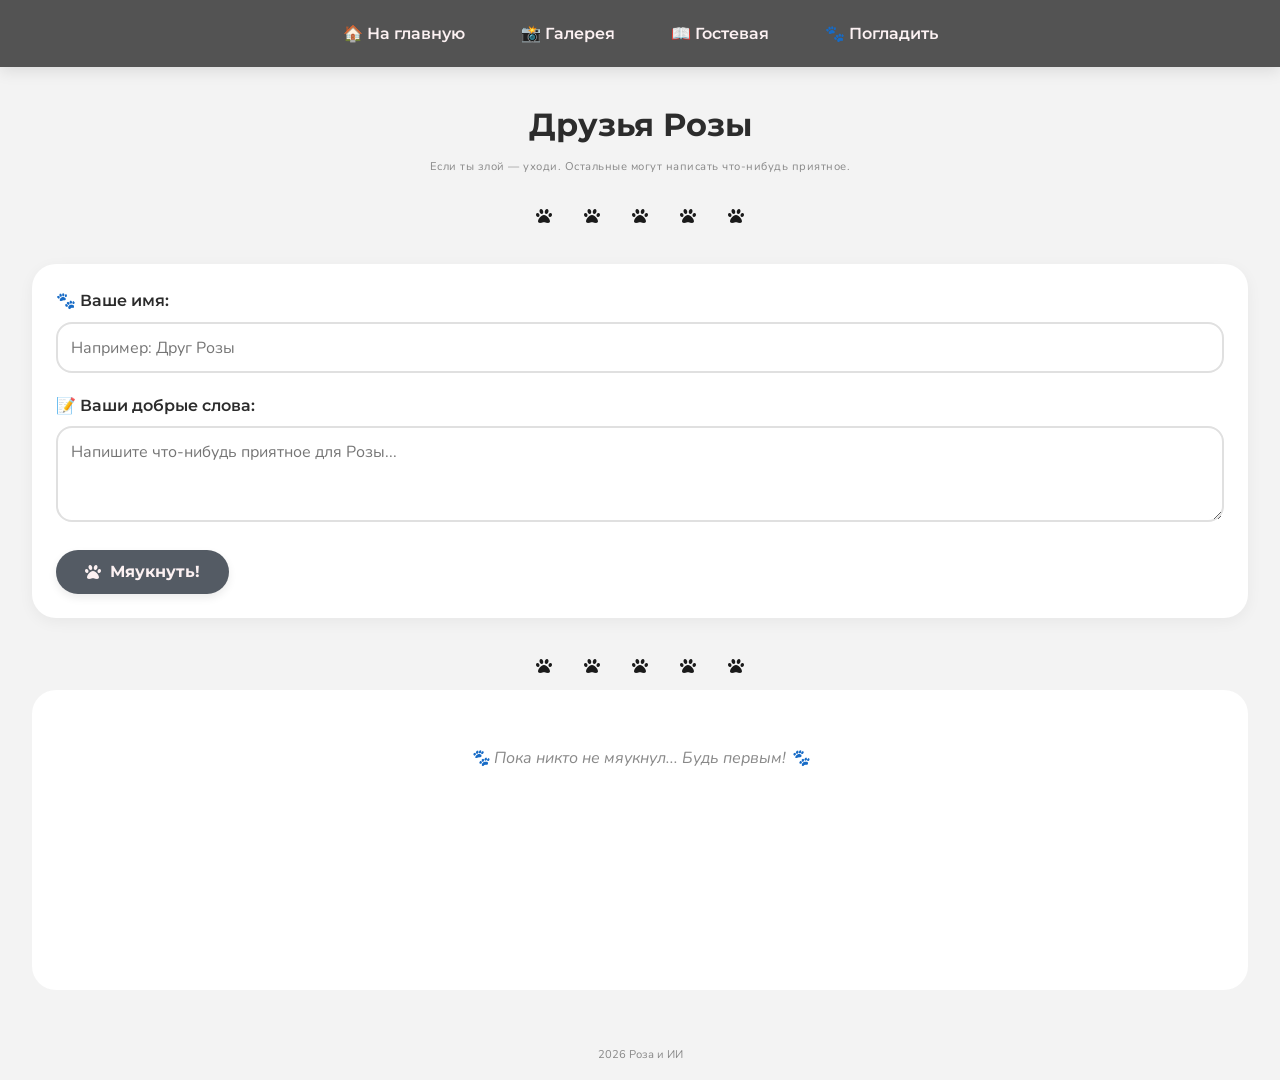
<file: guestbook.html>
<!DOCTYPE html>
<html lang="ru">
<head>
    <meta charset="UTF-8">
    <meta name="viewport" content="width=device-width, initial-scale=1.0, user-scalable=yes">
    <title>Друзья Розы — Гостевая книга</title>
    <link href="https://fonts.googleapis.com/css2?family=Montserrat:wght@400;600;700;800&family=Nunito:wght@300;400;500;600;700&display=swap" rel="stylesheet">
    <link rel="stylesheet" href="https://cdnjs.cloudflare.com/ajax/libs/font-awesome/6.0.0-beta3/css/all.min.css">
    <link rel="stylesheet" href="css/style.css">
    <style>
        /* Дополнительные стили для гостевой книги */
        .guestbook-section {
            background: #F3F3F3;
            padding: 1.5rem 2rem;
        }

        .form-area {
            background: #FFFFFF;
            border-radius: 1.5rem;
            padding: 1.5rem;
            margin-bottom: 1.5rem;
            box-shadow: 0 4px 15px rgba(0,0,0,0.05);
        }

        .form-group {
            margin-bottom: 1.2rem;
        }

        .form-group label {
            display: block;
            font-family: 'Montserrat', sans-serif;
            font-weight: 600;
            color: #2c2c2c;
            margin-bottom: 0.5rem;
        }

        .form-group input,
        .form-group textarea {
            width: 100%;
            padding: 0.8rem;
            border: 2px solid #e0e0e0;
            border-radius: 1rem;
            font-family: 'Nunito', sans-serif;
            font-size: 1rem;
            transition: 0.2s;
            resize: vertical;
        }

        .form-group input:focus,
        .form-group textarea:focus {
            outline: none;
            border-color: #545B64;
            box-shadow: 0 0 0 3px rgba(84, 91, 100, 0.1);
        }

        .submit-btn {
            background: #545B64;
            color: #FCF1F2;
            padding: 0.8rem 1.8rem;
            border-radius: 60px;
            border: none;
            font-family: 'Montserrat', sans-serif;
            font-weight: 700;
            font-size: 1rem;
            cursor: pointer;
            transition: 0.2s;
            display: inline-flex;
            align-items: center;
            gap: 0.6rem;
        }

        .submit-btn:hover {
            background: linear-gradient(145deg, #b0b0b0, #8a8a8a);
            color: #2c2c2c;
            transform: translateY(-2px);
        }

        .submit-btn:active {
            transform: scale(0.97);
        }

        /* Журнал записей */
        .entries-log {
            background: #FFFFFF;
            border-radius: 1.5rem;
            padding: 1.5rem;
            min-height: 300px;
        }

        .entry-item {
            background: #F9F9F9;
            border-radius: 1rem;
            padding: 1rem;
            margin-bottom: 1rem;
            border-left: 4px solid #545B64;
            transition: 0.2s;
        }

        .entry-item:hover {
            transform: translateX(5px);
            background: #F5F5F5;
        }

        .entry-header {
            display: flex;
            gap: 1rem;
            flex-wrap: wrap;
            margin-bottom: 0.5rem;
            font-size: 0.85rem;
            color: #888;
            border-bottom: 1px dashed #e0e0e0;
            padding-bottom: 0.3rem;
        }

        .entry-date {
            font-family: 'Nunito', sans-serif;
        }

        .entry-name {
            font-family: 'Montserrat', sans-serif;
            font-weight: 600;
            color: #545B64;
        }

        .entry-message {
            font-family: 'Nunito', sans-serif;
            font-size: 1rem;
            color: #2c2c2c;
            line-height: 1.5;
            word-wrap: break-word;
            white-space: pre-wrap;
        }

        .empty-log {
            text-align: center;
            color: #888;
            padding: 2rem;
            font-style: italic;
        }

        .paw-divider-custom {
            display: flex;
            justify-content: center;
            gap: 2rem;
            padding: 1rem 0;
            background: #F3F3F3;
        }

        @media (max-width: 768px) {
            .guestbook-section {
                padding: 1rem;
            }
            .form-area, .entries-log {
                padding: 1rem;
            }
            .entry-header {
                flex-direction: column;
                gap: 0.3rem;
            }
        }
    </style>
</head>
<body>

<!-- Липкая панель навигации -->
<div class="sticky-nav">
    <a href="index.html" class="nav-link" style="text-decoration: none;">🏠 На главную</a>
    <a href="gallery.html" class="nav-link" style="text-decoration: none;">📸 Галерея</a>
    <a href="guestbook.html" class="nav-link" style="text-decoration: none;">📖 Гостевая</a>
    <a href="pet.html" class="nav-link" style="text-decoration: none;">🐾 Погладить</a>
</div>


    <!-- Заголовок страницы -->
    <div class="page-header">
        <h1 class="page-title">Друзья Розы</h1>
        <div class="page-subtitle">Если ты злой — уходи. Остальные могут написать что-нибудь приятное.</div>
    </div>

    <!-- Разделитель из лапок -->
    <div class="paw-divider-custom">
        <i class="fas fa-paw paw-icon"></i>
        <i class="fas fa-paw paw-icon"></i>
        <i class="fas fa-paw paw-icon"></i>
        <i class="fas fa-paw paw-icon"></i>
        <i class="fas fa-paw paw-icon"></i>
    </div>

    <!-- Основной блок гостевой книги -->
    <div class="guestbook-section">
        <!-- Форма добавления записи -->
        <div class="form-area">
            <div class="form-group">
                <label for="guestName">🐾 Ваше имя:</label>
                <input type="text" id="guestName" placeholder="Например: Друг Розы" maxlength="50">
            </div>
            <div class="form-group">
                <label for="guestMessage">📝 Ваши добрые слова:</label>
                <textarea id="guestMessage" rows="3" placeholder="Напишите что-нибудь приятное для Розы..." maxlength="500"></textarea>
            </div>
            <button class="submit-btn" id="submitEntry">
                <i class="fas fa-paw"></i> Мяукнуть!
            </button>
        </div>

        <!-- Разделитель -->
        <div class="paw-divider-custom">
            <i class="fas fa-paw paw-icon"></i>
            <i class="fas fa-paw paw-icon"></i>
            <i class="fas fa-paw paw-icon"></i>
            <i class="fas fa-paw paw-icon"></i>
            <i class="fas fa-paw paw-icon"></i>
        </div>

        <!-- Журнал записей -->
        <div class="entries-log" id="entriesLog">
            <div class="empty-log">🐾 Пока никто не мяукнул... Будь первым! 🐾</div>
        </div>
    </div>

    <!-- Подвал -->
    <div class="footer-signature">
        2026 Роза и ИИ
    </div>
</div>

<script>
    // Ключ для хранения записей в localStorage
    const STORAGE_KEY = 'roza_guestbook_entries';

    // Функция для получения текущей даты в формате ДД.ММ.ГГГГ ЧЧ:ММ
    function getCurrentDate() {
        const now = new Date();
        const day = String(now.getDate()).padStart(2, '0');
        const month = String(now.getMonth() + 1).padStart(2, '0');
        const year = now.getFullYear();
        const hours = String(now.getHours()).padStart(2, '0');
        const minutes = String(now.getMinutes()).padStart(2, '0');
        return `${day}.${month}.${year} ${hours}:${minutes}`;
    }

    // Загрузка записей из localStorage
    function loadEntries() {
        const stored = localStorage.getItem(STORAGE_KEY);
        if (stored) {
            return JSON.parse(stored);
        }
        return [];
    }

    // Сохранение записей в localStorage
    function saveEntries(entries) {
        localStorage.setItem(STORAGE_KEY, JSON.stringify(entries));
    }

    // Отображение записей на странице
    function renderEntries() {
        const entries = loadEntries();
        const logContainer = document.getElementById('entriesLog');
        
        if (!logContainer) return;
        
        if (entries.length === 0) {
            logContainer.innerHTML = '<div class="empty-log">🐾 Пока никто не мяукнул... Будь первым! 🐾</div>';
            return;
        }
        
        // Сортируем от новых к старым
        const sorted = [...entries].reverse();
        
        logContainer.innerHTML = '';
        sorted.forEach(entry => {
            const entryDiv = document.createElement('div');
            entryDiv.className = 'entry-item';
            
            entryDiv.innerHTML = `
                <div class="entry-header">
                    <span class="entry-date"><i class="far fa-calendar-alt"></i> ${entry.date}</span>
                    <span class="entry-name"><i class="fas fa-user"></i> ${escapeHtml(entry.name)}</span>
                </div>
                <div class="entry-message">
                    ${escapeHtml(entry.message)}
                </div>
            `;
            
            logContainer.appendChild(entryDiv);
        });
    }
    
    // Простая защита от XSS (экранирование HTML)
    function escapeHtml(text) {
        const div = document.createElement('div');
        div.textContent = text;
        return div.innerHTML;
    }

    // Добавление новой записи
    function addEntry(name, message) {
        if (!name.trim()) {
            showNotification('🐾 Напиши своё имя, чтобы Роза знала, кто её хвалит!');
            return false;
        }
        
        if (!message.trim()) {
            showNotification('📝 Не забудь написать добрые слова!');
            return false;
        }
        
        if (name.length > 50) {
            showNotification('Имя слишком длинное (максимум 50 символов)');
            return false;
        }
        
        if (message.length > 500) {
            showNotification('Сообщение слишком длинное (максимум 500 символов)');
            return false;
        }
        
        const entries = loadEntries();
        const newEntry = {
            id: Date.now(),
            name: name.trim(),
            message: message.trim(),
            date: getCurrentDate()
        };
        
        entries.push(newEntry);
        saveEntries(entries);
        renderEntries();
        
        // Очищаем поля
        document.getElementById('guestName').value = '';
        document.getElementById('guestMessage').value = '';
        
        showNotification('Мяу! Спасибо, твои добрые слова сохранены 🐾');
        return true;
    }

    // Инициализация обработчиков
    function initGuestbook() {
        renderEntries();
        
        const submitBtn = document.getElementById('submitEntry');
        if (submitBtn) {
            submitBtn.addEventListener('click', () => {
                const name = document.getElementById('guestName').value;
                const message = document.getElementById('guestMessage').value;
                addEntry(name, message);
            });
        }
        
        // Отправка по Enter в текстовом поле (но не в textarea)
        const nameInput = document.getElementById('guestName');
        if (nameInput) {
            nameInput.addEventListener('keypress', (e) => {
                if (e.key === 'Enter') {
                    e.preventDefault();
                    document.getElementById('submitEntry').click();
                }
            });
        }
    }
    
    // Запускаем инициализацию после загрузки страницы
    document.addEventListener('DOMContentLoaded', initGuestbook);
</script>

</body>
</html>
</file>
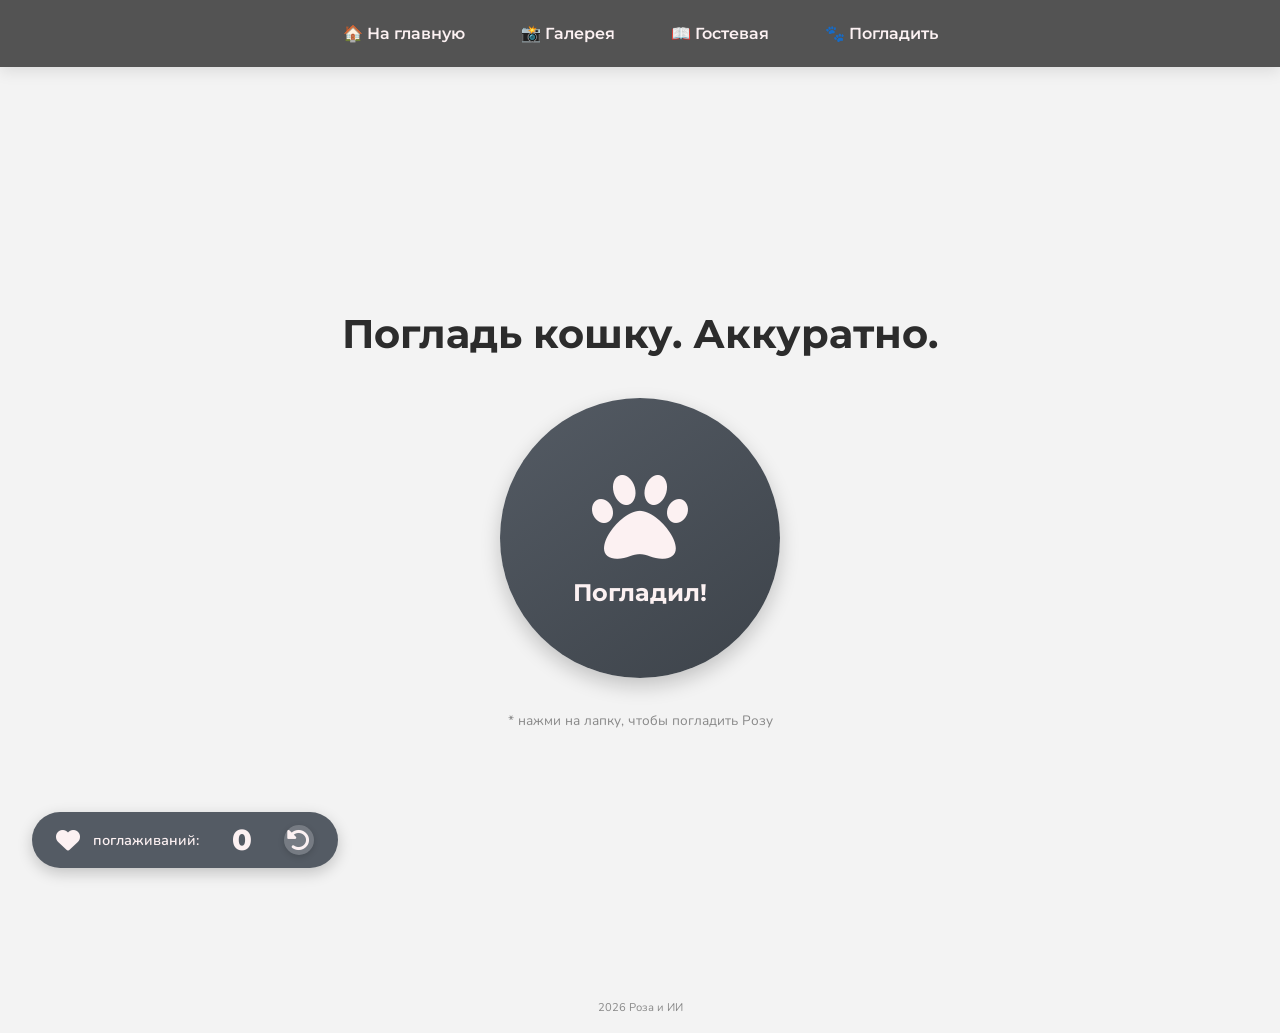
<file: pet.html>
<!DOCTYPE html>
<html lang="ru">
<head>
    <meta charset="UTF-8">
    <meta name="viewport" content="width=device-width, initial-scale=1.0, user-scalable=yes">
    <title>Погладь кошку — Роза</title>
    <link href="https://fonts.googleapis.com/css2?family=Montserrat:wght@400;600;700;800&family=Nunito:wght@300;400;500;600;700&display=swap" rel="stylesheet">
    <link rel="stylesheet" href="https://cdnjs.cloudflare.com/ajax/libs/font-awesome/6.0.0-beta3/css/all.min.css">
    <link rel="stylesheet" href="css/style.css">
    <style>
        /* Стили для липкой шапки */
        .sticky-nav {
            position: sticky;
            top: 0;
            z-index: 1000;
            background: rgba(74, 74, 74, 0.95);
            backdrop-filter: blur(10px);
            padding: 0.8rem 2rem;
            display: flex;
            justify-content: center;
            flex-wrap: wrap;
            gap: 1.5rem;
            box-shadow: 0 4px 15px rgba(0,0,0,0.1);
        }

        .nav-link {
            background: none;
            border: none;
            color: #FCF1F2;
            font-family: 'Montserrat', sans-serif;
            font-weight: 600;
            font-size: 1rem;
            cursor: pointer;
            padding: 0.5rem 1rem;
            border-radius: 2rem;
            transition: 0.2s;
            display: inline-flex;
            align-items: center;
            gap: 0.5rem;
            text-decoration: none;
        }

        .nav-link:hover {
            background: rgba(255,255,255,0.2);
            transform: translateY(-2px);
        }

        .nav-link:active {
            transform: translateY(0);
        }

        .container {
            max-width: 1200px;
            margin: 0 auto;
            background: transparent;
            flex: 1;
            display: flex;
            flex-direction: column;
            justify-content: center;
            min-height: 100vh;
        }

        .pet-section {
            background: #F3F3F3;
            padding: 2rem;
            text-align: center;
            flex: 1;
            display: flex;
            flex-direction: column;
            justify-content: center;
            align-items: center;
        }

        .pet-title {
            font-family: 'Montserrat', sans-serif;
            font-size: 2.5rem;
            font-weight: 700;
            color: #2c2c2c;
            margin-bottom: 2rem;
        }

        .paw-btn {
            background: linear-gradient(145deg, #545B64, #3d434a);
            width: 280px;
            height: 280px;
            border-radius: 50%;
            display: flex;
            flex-direction: column;
            align-items: center;
            justify-content: center;
            gap: 0.8rem;
            border: none;
            cursor: pointer;
            transition: all 0.2s ease;
            box-shadow: 0 8px 20px rgba(0, 0, 0, 0.2);
            margin-bottom: 2rem;
            -webkit-tap-highlight-color: transparent;
            outline: none;
            user-select: none;
        }

        .paw-btn i {
            font-size: 6rem;
            color: #FCF1F2;
        }

        .paw-btn span {
            font-family: 'Montserrat', sans-serif;
            font-size: 1.5rem;
            font-weight: 700;
            color: #FCF1F2;
        }

        .paw-btn:hover {
            transform: scale(1.05);
            box-shadow: 0 12px 28px rgba(0, 0, 0, 0.25);
            background: linear-gradient(145deg, #6a7480, #4a525c);
        }

        .paw-btn:active {
            transform: scale(0.97);
            box-shadow: 0 4px 10px rgba(0, 0, 0, 0.15);
            transition: 0.05s;
        }

        .counter-wrapper {
            position: fixed;
            bottom: 2rem;
            left: 2rem;
            background: #545B64;
            padding: 0.8rem 1.5rem;
            border-radius: 3rem;
            display: flex;
            align-items: center;
            gap: 0.8rem;
            box-shadow: 0 5px 15px rgba(0,0,0,0.2);
            z-index: 100;
        }

        .counter-wrapper i {
            font-size: 1.5rem;
            color: #FCF1F2;
        }

        .counter-label {
            font-family: 'Nunito', sans-serif;
            font-weight: 600;
            color: #FCF1F2;
            font-size: 0.9rem;
        }

        .counter-value {
            font-family: 'Montserrat', sans-serif;
            font-size: 1.8rem;
            font-weight: 800;
            color: #FCF1F2;
            line-height: 1;
            min-width: 60px;
            text-align: center;
        }

        .reset-btn {
            background: rgba(255,255,255,0.2);
            border: none;
            color: #FCF1F2;
            width: 30px;
            height: 30px;
            border-radius: 50%;
            cursor: pointer;
            font-size: 0.8rem;
            transition: 0.2s;
            display: inline-flex;
            align-items: center;
            justify-content: center;
            box-shadow: 0 2px 6px rgba(0, 0, 0, 0.15);
        }

        .reset-btn:hover {
            background: rgba(255,255,255,0.4);
            transform: scale(1.05);
            box-shadow: 0 4px 10px rgba(0, 0, 0, 0.2);
        }

        .reset-btn:active {
            transform: scale(0.95);
            box-shadow: 0 1px 3px rgba(0, 0, 0, 0.1);
        }

        /* Баннер-уведомление (тост) */
        .toast-notification {
            position: fixed;
            bottom: 30px;
            left: 50%;
            transform: translateX(-50%) translateY(100px);
            background: rgba(84, 91, 100, 0.85);
            backdrop-filter: blur(8px);
            color: #FCF1F2;
            padding: 0.8rem 1.5rem;
            border-radius: 3rem;
            font-family: 'Nunito', sans-serif;
            font-weight: 600;
            font-size: 1rem;
            z-index: 2000;
            text-align: center;
            white-space: nowrap;
            box-shadow: 0 5px 20px rgba(0,0,0,0.2);
            transition: transform 0.2s ease-out;
            pointer-events: none;
        }

        .toast-notification.show {
            transform: translateX(-50%) translateY(0);
        }

        @keyframes pawPulse {
            0% { transform: scale(1); }
            50% { transform: scale(1.1); }
            100% { transform: scale(1); }
        }
        .paw-btn:active i {
            animation: pawPulse 0.15s ease-out;
        }

        .footer-signature {
            text-align: center;
            font-family: 'Nunito', sans-serif;
            font-size: 0.7rem;
            color: #888;
            margin-top: 1rem;
            padding: 1rem;
            background: #F3F3F3;
        }

        @media (max-width: 768px) {
            .sticky-nav {
                padding: 0.5rem 1rem;
                gap: 0.8rem;
                overflow-x: auto;
                justify-content: flex-start;
                flex-wrap: nowrap;
            }
            .nav-link {
                font-size: 0.85rem;
                padding: 0.4rem 0.8rem;
                white-space: nowrap;
            }
            .pet-title {
                font-size: 1.8rem;
            }
            .paw-btn {
                width: 200px;
                height: 200px;
            }
            .paw-btn i {
                font-size: 4rem;
            }
            .paw-btn span {
                font-size: 1.2rem;
            }
            .counter-wrapper {
                bottom: 1rem;
                left: 1rem;
                padding: 0.5rem 1rem;
            }
            .counter-value {
                font-size: 1.4rem;
                min-width: 45px;
            }
            .counter-label {
                font-size: 0.75rem;
            }
            .toast-notification {
                font-size: 0.85rem;
                padding: 0.6rem 1.2rem;
                white-space: nowrap;
            }
        }

        @media (max-width: 480px) {
            .toast-notification {
                white-space: normal;
                max-width: 85%;
                text-align: center;
                line-height: 1.4;
                border-radius: 1.5rem;
            }
        }
    </style>
</head>
<body>

<!-- Липкая панель навигации -->
<div class="sticky-nav">
    <a href="index.html" class="nav-link">🏠 На главную</a>
    <a href="gallery.html" class="nav-link">📸 Галерея</a>
    <a href="guestbook.html" class="nav-link">📖 Гостевая</a>
    <a href="pet.html" class="nav-link">🐾 Погладить</a>
</div>

<div class="container">
    <div class="pet-section">
        <h1 class="pet-title">Погладь кошку. Аккуратно.</h1>
        
        <button class="paw-btn" id="petButton">
            <i class="fas fa-paw"></i>
            <span>Погладил!</span>
        </button>
        
        <p style="color: #888; font-size: 0.85rem;">* нажми на лапку, чтобы погладить Розу</p>
    </div>

    <div class="counter-wrapper">
        <i class="fas fa-heart"></i>
        <span class="counter-label">поглаживаний:</span>
        <span class="counter-value" id="petCounter">0</span>
        <button class="reset-btn" id="resetCounter" title="Сбросить счётчик">
            <i class="fas fa-undo-alt"></i>
        </button>
    </div>
</div>

<div class="footer-signature">
    2026 Роза и ИИ
</div>

<script>
    const STORAGE_KEY = 'roza_pet_counter';
    
    let petCount = localStorage.getItem(STORAGE_KEY);
    if (petCount === null) {
        petCount = 0;
    } else {
        petCount = parseInt(petCount);
    }
    
    const counterElement = document.getElementById('petCounter');
    const petButton = document.getElementById('petButton');
    const resetButton = document.getElementById('resetCounter');
    
    function updateCounterDisplay() {
        counterElement.textContent = petCount;
        localStorage.setItem(STORAGE_KEY, petCount);
    }
    
    function showToast(message) {
        const existingToast = document.querySelector('.toast-notification');
        if (existingToast) {
            existingToast.remove();
        }
        
        const toast = document.createElement('div');
        toast.className = 'toast-notification';
        toast.textContent = message;
        document.body.appendChild(toast);
        
        setTimeout(() => {
            toast.classList.add('show');
        }, 10);
        
        setTimeout(() => {
            toast.classList.remove('show');
            setTimeout(() => {
                if (toast.parentNode) toast.remove();
            }, 200);
        }, 1000);
    }
    
    function addPet() {
        petCount++;
        updateCounterDisplay();
        
        if (petCount === 1) {
            showToast('Мур!');
        } else if (petCount === 5) {
            showToast('Пять поглаживаний - это уже неплохо');
        } else if (petCount === 10) {
            showToast('10 раз! Я начинаю привыкать к этому');
        } else if (petCount === 20) {
            showToast('20! Давай ещё');
        } else if (petCount === 50) {
            showToast('Да, мне это тоже приятно (:');
        } else if (petCount % 10 === 0) {
            showToast(`Уже ${petCount} раз! Мур-мур 🐾`);
        } else {
            const messages = [
                'Муррр ',
                'Ещё! Ещё! 🐾',
                'Приятно, когда гладят ^^',
                'Продолжай.',
                'Спасибо, друг! ',
                '*мурлычет*',
                '🐾',
                'Не забудь помыть руки потом'
            ];
            const randomIndex = Math.floor(Math.random() * messages.length);
            showToast(messages[randomIndex]);
        }
    }
    
    function resetCounter() {
        if (confirm('Точно сбросить все поглаживания? Роза будет грустить 😿')) {
            petCount = 0;
            updateCounterDisplay();
            showToast('Счётчик сброшен... Познакомимся заново?');
        }
    }
    
    petButton.addEventListener('click', addPet);
    resetButton.addEventListener('click', resetCounter);
    updateCounterDisplay();
    
    console.log('Роза готова к поглаживаниям! 🐱');
</script>

</body>
</html>
</file>
<file: css/style.css>
/* Липкая шапка с навигацией */
.sticky-nav {
    position: sticky;
    top: 0;
    z-index: 1000;
    background: rgba(74, 74, 74, 0.95);
    backdrop-filter: blur(10px);
    padding: 0.8rem 2rem;
    display: flex;
    justify-content: center;
    flex-wrap: wrap;
    gap: 1.5rem;
    box-shadow: 0 4px 15px rgba(0,0,0,0.1);
    transition: all 0.3s ease;
}

.nav-link {
    background: none;
    border: none;
    color: #FCF1F2;
    font-family: 'Montserrat', sans-serif;
    font-weight: 600;
    font-size: 1rem;
    cursor: pointer;
    padding: 0.5rem 1rem;
    border-radius: 2rem;
    transition: 0.2s;
    display: inline-flex;
    align-items: center;
    gap: 0.5rem;
    text-decoration: none;
}

.nav-link:hover {
    background: rgba(255,255,255,0.2);
    transform: translateY(-2px);
}

.nav-link:active {
    transform: translateY(0);
}

html {
    scroll-behavior: smooth;
}

section, [id] {
    scroll-margin-top: 80px;
}

* {
    margin: 0;
    padding: 0;
    box-sizing: border-box;
}

body {
    font-family: 'Nunito', sans-serif;
    background-color: #F3F3F3;
    color: #1a1a1a;
    line-height: 1.6;
    padding: 0;
}

@media (hover: hover) and (pointer: fine) {
    body {
        cursor: url('../cursors/cursor.png') 12 5, auto;
    }
    body:active {
        cursor: url('../cursors/cursor_pushed.png') 12 5, auto;
    }
    a:hover, button:hover, .contact-btn:hover, .gallery-item:hover,
    .features-img:hover, .closing-img:hover, .photo-card:hover,
    .back-link:hover, [onclick]:hover {
        cursor: url('../cursors/cursor_active.png') 12 5, auto;
    }
}

.container {
    max-width: 1200px;
    margin: 0 auto;
    background: transparent;
    overflow: hidden;
}

.back-header {
    padding: 1rem 2rem;
    background: #4A4A4A;
}

.back-link {
    display: inline-flex;
    align-items: center;
    gap: 0.5rem;
    color: #FCF1F2;
    text-decoration: none;
    font-family: 'Montserrat', sans-serif;
    font-weight: 600;
    transition: 0.2s;
    padding: 0.5rem 1rem;
    border-radius: 2rem;
    background: rgba(255,255,255,0.1);
}

.back-link:hover {
    background: rgba(255,255,255,0.2);
    transform: translateX(-3px);
}

.back-link:active {
    transform: scale(0.97);
}

.page-header {
    text-align: center;
    padding: 2rem 2rem 1rem 2rem;
    background: #F3F3F3;
}

.page-title {
    font-family: 'Montserrat', sans-serif;
    font-size: 2rem;
    font-weight: 700;
    color: #2c2c2c;
    margin-bottom: 0.5rem;
}

.page-subtitle {
    font-family: 'Nunito', sans-serif;
    font-size: 0.7rem;
    color: #888;
    letter-spacing: 0.5px;
}

.contact-buttons {
    display: flex;
    flex-wrap: wrap;
    gap: 1.2rem;
    margin: 1rem 0;
}

.contact-btn {
    background: #545B64;
    color: #FCF1F2;
    padding: 0.8rem 1.6rem;
    border-radius: 60px;
    font-weight: 700;
    display: inline-flex;
    align-items: center;
    gap: 0.6rem;
    transition: all 0.25s ease;
    font-family: 'Nunito', sans-serif;
    border: none;
    cursor: pointer;
    box-shadow: 0 2px 6px rgba(0,0,0,0.1);
    -webkit-tap-highlight-color: transparent;
}

.contact-btn:hover {
    background: linear-gradient(145deg, #b0b0b0, #8a8a8a);
    color: #2c2c2c;
    box-shadow: 0 4px 12px rgba(0,0,0,0.2);
    transform: translateY(-2px);
}

.contact-btn:active {
    transform: scale(0.97);
}

.modal {
    display: none;
    position: fixed;
    z-index: 2000;
    left: 0;
    top: 0;
    width: 100%;
    height: 100%;
    background-color: rgba(0,0,0,0.95);
    cursor: pointer;
}

.modal-content {
    position: relative;
    margin: auto;
    display: flex;
    align-items: center;
    justify-content: center;
    height: 100%;
    width: 100%;
    padding: 2rem;
}

.modal-img {
    max-width: 90%;
    max-height: 85vh;
    object-fit: contain;
    border-radius: 0.5rem;
    box-shadow: 0 0 30px rgba(0,0,0,0.5);
}

.close-modal {
    position: absolute;
    top: 20px;
    right: 35px;
    color: #FCF1F2;
    font-size: 40px;
    font-weight: bold;
    cursor: pointer;
    transition: 0.3s;
    z-index: 2001;
}

.close-modal:hover {
    color: #ccc;
    transform: scale(1.1);
}

#custom-notification {
    display: none;
    position: fixed;
    top: 50%;
    left: 50%;
    transform: translate(-50%, -50%);
    background: #545B64;
    color: #FCF1F2;
    padding: 1.5rem 2rem;
    border-radius: 1rem;
    box-shadow: 0 10px 30px rgba(0,0,0,0.3);
    z-index: 1000;
    font-family: 'Nunito', sans-serif;
    text-align: center;
    max-width: 300px;
}

#overlay {
    display: none;
    position: fixed;
    top: 0;
    left: 0;
    width: 100%;
    height: 100%;
    background: rgba(0,0,0,0.5);
    z-index: 999;
}

@media (max-width: 600px) {
    #custom-notification {
        width: 90%;
        max-width: 320px;
        max-height: 80vh;
        padding: 1.2rem;
        display: flex;
        flex-direction: column;
    }
    #notification-message {
        overflow-y: auto;
        max-height: 55vh;
        padding-right: 0.3rem;
        font-size: 0.9rem;
        line-height: 1.5;
        margin-bottom: 1rem;
    }
    #custom-notification button {
        margin-top: 0.5rem;
        flex-shrink: 0;
    }
    .close-modal {
        top: 10px;
        right: 20px;
        font-size: 30px;
    }
}

/* Адаптивность для телефонов — шапка в одну строку с прокруткой */
@media (max-width: 768px) {
    .sticky-nav {
        padding: 0.3rem 0.5rem;
        gap: 0.4rem;
        overflow-x: auto;           /* включает горизонтальную прокрутку */
        justify-content: flex-start; /* кнопки прижаты к левому краю */
        flex-wrap: nowrap;          /* запрещаем перенос на новую строку */
        -webkit-overflow-scrolling: touch; /* плавная прокрутка на iPhone */
    }
    
    .nav-link {
        font-size: 0.7rem;
        padding: 0.3rem 0.6rem;
        white-space: nowrap;        /* текст кнопки не переносится */
        flex-shrink: 0;             /* кнопки не сжимаются */
    }
}

button, a, .contact-btn, .gallery-item, .features-img, .closing-img,
.photo-card, .back-link, .submit-btn, .paw-btn, [onclick] {
    -webkit-tap-highlight-color: transparent !important;
    outline: none !important;
    user-select: none !important;
}

@media (max-width: 768px) {
    button:active, a:active, .contact-btn:active, .gallery-item:active,
    .features-img:active, .closing-img:active, .photo-card:active,
    .back-link:active, .submit-btn:active, .paw-btn:active {
        background-color: transparent !important;
        -webkit-tap-highlight-color: transparent !important;
    }
}

body::before {
    content: '';
    position: absolute;
    top: -9999px;
    left: -9999px;
    background-image: url('../cursors/cursor.png'), 
                      url('../cursors/cursor_active.png'),
                      url('../cursors/cursor_pushed.png');
    background-size: 1px 1px;
    pointer-events: none;
}

.footer-signature {
    text-align: center;
    font-family: 'Nunito', sans-serif;
    font-size: 0.7rem;
    color: #888;
    margin-top: 1rem;
    padding: 1rem;
    background: #F3F3F3;
}

button, .contact-btn, .submit-btn, .paw-btn, .back-link,
.gallery-item img, .features-img, .closing-img, .photo-card {
    box-shadow: 0 4px 8px rgba(0, 0, 0, 0.08);
    transition: box-shadow 0.2s ease, transform 0.2s ease;
}

button:hover, .contact-btn:hover, .submit-btn:hover, .paw-btn:hover,
.back-link:hover, .gallery-item:hover img, .features-img:hover,
.closing-img:hover, .photo-card:hover {
    box-shadow: 0 8px 16px rgba(0, 0, 0, 0.15);
}

button:active, .contact-btn:active, .submit-btn:active, .paw-btn:active,
.back-link:active {
    box-shadow: 0 2px 4px rgba(0, 0, 0, 0.1);
    transform: translateY(1px);
}

/* ========== АНИМАЦИЯ БЛОКОВ (СЛЕВА И СПРАВА) ========== */
.fade-in {
    opacity: 0;
    transition: opacity 0.6s cubic-bezier(0.2, 0.9, 0.4, 1.1), transform 0.6s cubic-bezier(0.2, 0.9, 0.4, 1.1);
}

.fade-left {
    transform: translateX(-40px);
}

.fade-right {
    transform: translateX(40px);
}

.fade-in.visible {
    opacity: 1;
    transform: translateX(0);
}

/* ========== КНОПКА НАВЕРХ ========== */
.go-top {
    position: fixed;
    bottom: 20px;
    right: 20px;
    background: #545B64;
    color: #FCF1F2;
    border: none;
    border-radius: 40px;
    padding: 0.6rem 1.2rem;
    cursor: pointer;
    z-index: 1000;
    font-family: 'Montserrat', sans-serif;
    font-weight: 600;
    font-size: 0.9rem;
    opacity: 0;
    visibility: hidden;
    transition: opacity 0.3s, visibility 0.3s;
    box-shadow: 0 4px 12px rgba(0,0,0,0.2);
}

.go-top.show {
    opacity: 1;
    visibility: visible;
}

.go-top:hover {
    background: #6a7480;
    transform: scale(1.02);
}

/* ========== ВЫЕЗЖАЮЩИЕ СИЛУЭТЫ ========== */
.cat-slide {
    position: fixed;
    z-index: 999;
    pointer-events: none;
    transition: transform 0.4s ease-out;
    width: 100px;
}

.cat-slide.left {
    left: 0;
    bottom: 15%;
    transform: translateX(-100%);
}

.cat-slide.right {
    right: 0;
    top: 25%;
    transform: translateX(100%);
}

@media (max-width: 768px) {
    .cat-slide {
        width: 60px;
    }
    .cat-slide.left {
        bottom: 10%;
    }
    .cat-slide.right {
        top: 20%;
    }
}

/* Принудительная прокрутка шапки на всех телефонах */
@media (max-width: 768px) {
    .sticky-nav {
        overflow-x: auto !important;
        justify-content: flex-start !important;
        flex-wrap: nowrap !important;
        -webkit-overflow-scrolling: touch;
    }
    
    .nav-link {
        white-space: nowrap !important;
        flex-shrink: 0 !important;
    }
}

/* Плавное закрытие при свайпе */
.modal-img {
    transition: transform 0.2s ease-out, opacity 0.2s ease-out;
}

.modal-img.swiping {
    transform: translateY(30px);
    opacity: 0.5;
}

/* Прячем плавающие элементы при открытых модалках и уведомлениях */
.modal:not([style*="display: none"]) ~ .cat-slide,
.modal:not([style*="display: none"]) ~ .go-top,
#custom-notification:not([style*="display: none"]) ~ .cat-slide,
#custom-notification:not([style*="display: none"]) ~ .go-top {
    display: none !important;
}
</file>
